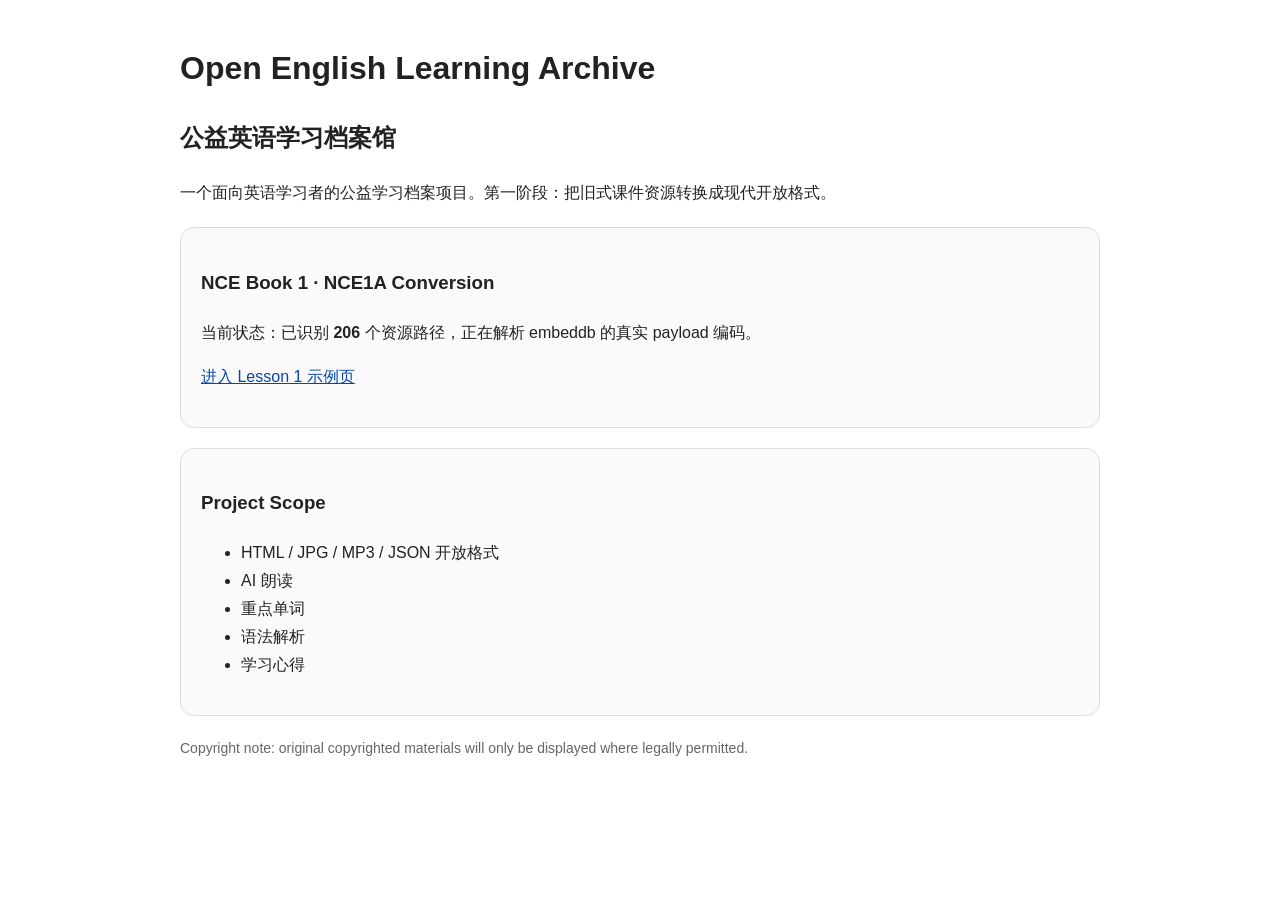
<file: open-english/index.html>
<!doctype html>
<html lang="zh-CN">
<head>
<meta charset="utf-8">
<meta name="viewport" content="width=device-width,initial-scale=1">
<title>Open English Learning Archive | 公益英语学习档案馆</title>
<style>
body{font-family:Arial,"Noto Sans SC",sans-serif;max-width:920px;margin:40px auto;padding:0 20px;line-height:1.75;color:#222}
.card{border:1px solid #ddd;border-radius:14px;padding:20px;margin:20px 0;background:#fafafa}
a{color:#0645ad} code{background:#f3f3f3;padding:2px 5px;border-radius:5px}
.small{color:#666;font-size:14px}
</style>
</head>
<body>
<h1>Open English Learning Archive</h1>
<h2>公益英语学习档案馆</h2>
<p>一个面向英语学习者的公益学习档案项目。第一阶段：把旧式课件资源转换成现代开放格式。</p>
<div class="card">
<h3>NCE Book 1 · NCE1A Conversion</h3>
<p>当前状态：已识别 <b>206</b> 个资源路径，正在解析 embeddb 的真实 payload 编码。</p>
<p><a href="./nce/book1/lesson-001/">进入 Lesson 1 示例页</a></p>
</div>
<div class="card">
<h3>Project Scope</h3>
<ul><li>HTML / JPG / MP3 / JSON 开放格式</li><li>AI 朗读</li><li>重点单词</li><li>语法解析</li><li>学习心得</li></ul>
</div>
<p class="small">Copyright note: original copyrighted materials will only be displayed where legally permitted.</p>
</body></html>
</file>
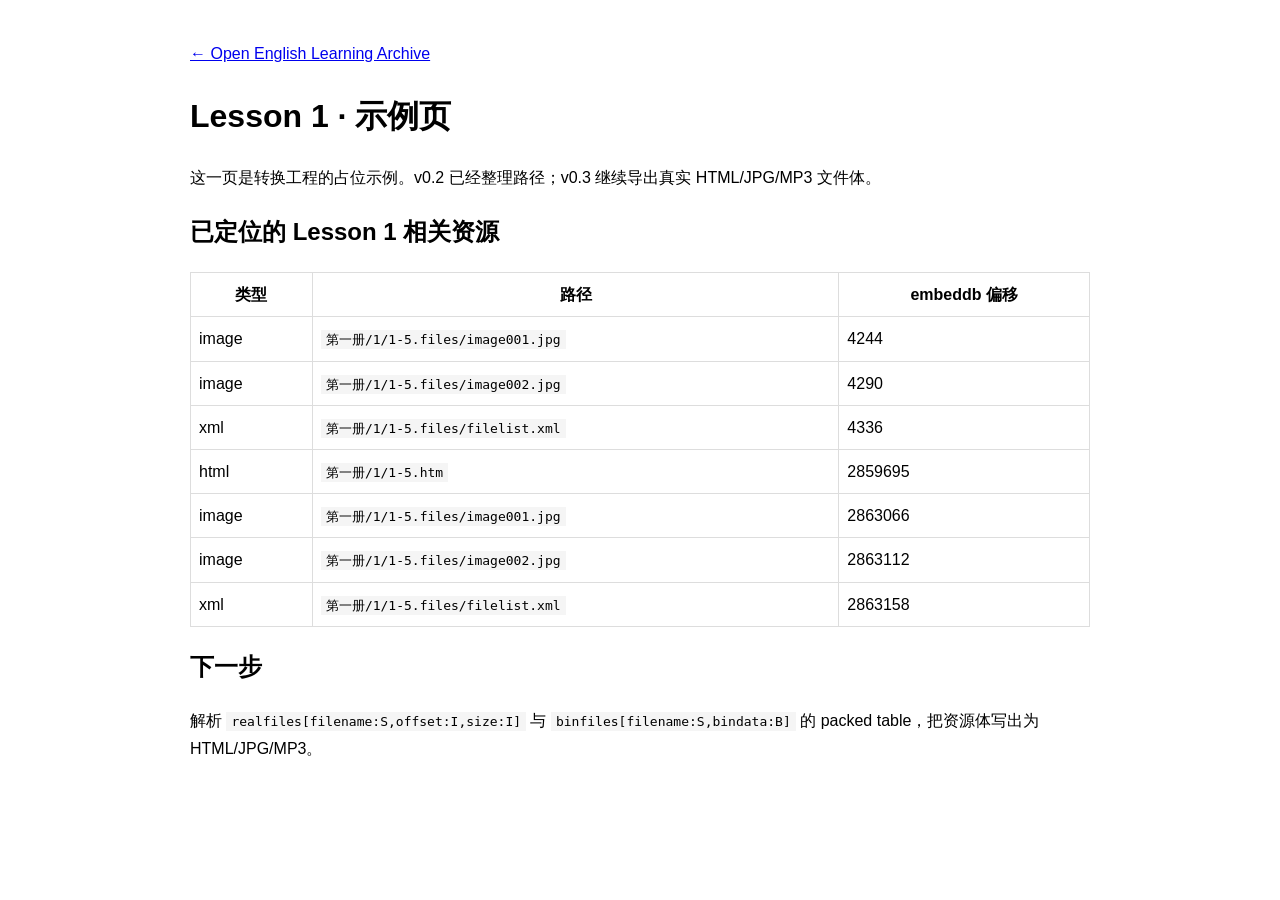
<file: open-english/nce/book1/lesson-001/index.html>
<!doctype html>
<html lang="zh-CN"><head><meta charset="utf-8"><meta name="viewport" content="width=device-width,initial-scale=1">
<title>Lesson 1 | Open English Learning Archive</title>
<style>body{font-family:Arial,"Noto Sans SC",sans-serif;max-width:900px;margin:40px auto;padding:0 20px;line-height:1.7}table{border-collapse:collapse;width:100%}td,th{border:1px solid #ddd;padding:8px}code{background:#f5f5f5;padding:2px 5px}</style></head>
<body>
<p><a href="../../../">← Open English Learning Archive</a></p>
<h1>Lesson 1 · 示例页</h1>
<p>这一页是转换工程的占位示例。v0.2 已经整理路径；v0.3 继续导出真实 HTML/JPG/MP3 文件体。</p>
<h2>已定位的 Lesson 1 相关资源</h2>
<table><tr><th>类型</th><th>路径</th><th>embeddb 偏移</th></tr><tr><td>image</td><td><code>第一册/1/1-5.files/image001.jpg</code></td><td>4244</td></tr>
<tr><td>image</td><td><code>第一册/1/1-5.files/image002.jpg</code></td><td>4290</td></tr>
<tr><td>xml</td><td><code>第一册/1/1-5.files/filelist.xml</code></td><td>4336</td></tr>
<tr><td>html</td><td><code>第一册/1/1-5.htm</code></td><td>2859695</td></tr>
<tr><td>image</td><td><code>第一册/1/1-5.files/image001.jpg</code></td><td>2863066</td></tr>
<tr><td>image</td><td><code>第一册/1/1-5.files/image002.jpg</code></td><td>2863112</td></tr>
<tr><td>xml</td><td><code>第一册/1/1-5.files/filelist.xml</code></td><td>2863158</td></tr></table>
<h2>下一步</h2>
<p>解析 <code>realfiles[filename:S,offset:I,size:I]</code> 与 <code>binfiles[filename:S,bindata:B]</code> 的 packed table，把资源体写出为 HTML/JPG/MP3。</p>
</body></html>
</file>
